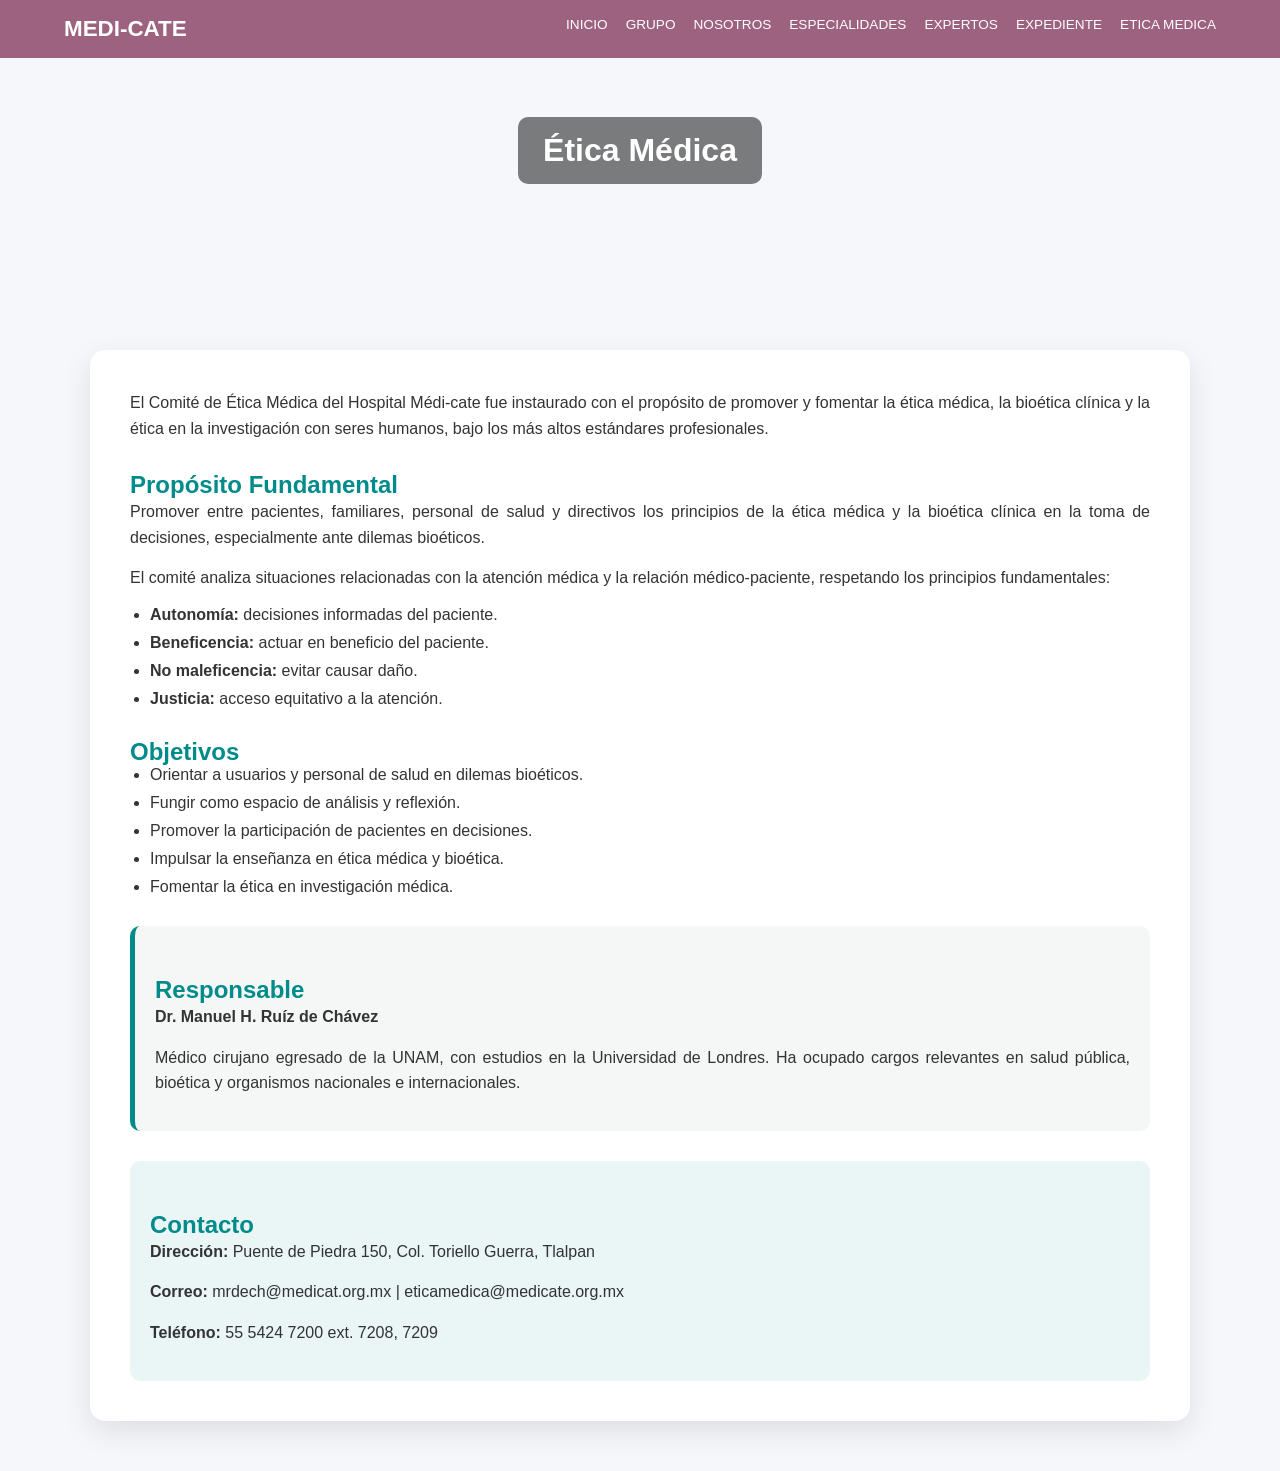
<file: hot.html>
<!DOCTYPE html>
<html lang="es">
<head>
<meta charset="UTF-8">
   <link rel="stylesheet" href="ris.css">
<title>Comité de Ética Médica</title>

<style>
body{
    margin:0;
    font-family:'Segoe UI', sans-serif;
    background:#f5f7fa;
    color:#333;
}

/* ===== IMAGEN SUPERIOR ===== */
.header-img{
    width:100%;
    height:300px;
    background:url("https://images.unsplash.com/photo-1586773860418-d37222d8fce3") center/cover;
    display:flex;
    align-items:center;
    justify-content:center;
    color:white;
    text-align:center;
}

.header-img h1{
    background:rgba(0,0,0,0.5);
    padding:15px 25px;
    border-radius:10px;
}

/* ===== CONTENIDO ===== */
.container{
    max-width:1100px;
    margin:50px auto;
    background:white;
    padding:40px;
    border-radius:15px;
    box-shadow:0 10px 30px rgba(0,0,0,0.1);
}

/* TITULOS */
h2{
    color:#008b8b;
    margin-top:30px;
}

/* TEXTO */
p{
    line-height:1.6;
    margin-bottom:15px;
    text-align:justify;
}

/* LISTA */
ul{
    padding-left:20px;
}

li{
    margin-bottom:10px;
}

/* TARJETA RESPONSABLE */
.card{
    margin-top:30px;
    padding:20px;
    border-left:5px solid #008b8b;
    background:#f4f7f6;
    border-radius:10px;
}

/* CONTACTO */
.contacto{
    margin-top:30px;
    background:#eaf5f5;
    padding:20px;
    border-radius:10px;
}

/* RESPONSIVE */
@media (max-width:768px){
    .container{
        padding:20px;
    }

    .header-img{
        height:200px;
    }
}
    
</style>

</head>

<body>

    <!-- ================= NAVBAR ================= -->
<nav class="navbar">
    <div class="logo">MEDI-CATE</div>
    <ul class="nav-links">
        <li><a href=index.html>Inicio</a></li>
        <li><a href=dog.html>Grupo</a></li>
        <li><a href="#nosotros">Nosotros</a></li>
        <li><a href="#especialidades">Especialidades</a></li>
        <li><a href="#doctores">Expertos</a></li>
        <li><a href="#archivo-clinico">Expediente</a></li>
        <li><a href=hot.html>Etica Medica</a></li>
    </ul>
</nav>
    
<!-- ===== IMAGEN PRINCIPAL ===== -->
<div class="header-img">
    <h1> Ética Médica</h1>
</div>

<!-- ===== CONTENIDO ===== -->
<div class="container">

    <p>
    El Comité de Ética Médica del Hospital Médi-cate fue instaurado con el propósito de promover 
    y fomentar la ética médica, la bioética clínica y la ética en la investigación con seres humanos, 
    bajo los más altos estándares profesionales.
    </p>

    <h2>Propósito Fundamental</h2>
    <p>
    Promover entre pacientes, familiares, personal de salud y directivos los principios de la ética médica 
    y la bioética clínica en la toma de decisiones, especialmente ante dilemas bioéticos.
    </p>

    <p>
    El comité analiza situaciones relacionadas con la atención médica y la relación médico-paciente, 
    respetando los principios fundamentales:
    </p>

    <ul>
        <li><strong>Autonomía:</strong> decisiones informadas del paciente.</li>
        <li><strong>Beneficencia:</strong> actuar en beneficio del paciente.</li>
        <li><strong>No maleficencia:</strong> evitar causar daño.</li>
        <li><strong>Justicia:</strong> acceso equitativo a la atención.</li>
    </ul>

    <h2>Objetivos</h2>
    <ul>
        <li>Orientar a usuarios y personal de salud en dilemas bioéticos.</li>
        <li>Fungir como espacio de análisis y reflexión.</li>
        <li>Promover la participación de pacientes en decisiones.</li>
        <li>Impulsar la enseñanza en ética médica y bioética.</li>
        <li>Fomentar la ética en investigación médica.</li>
    </ul>

    <!-- RESPONSABLE -->
    <div class="card">
        <h2>Responsable</h2>
        <p><strong>Dr. Manuel H. Ruíz de Chávez</strong></p>
        <p>
        Médico cirujano egresado de la UNAM, con estudios en la Universidad de Londres. 
        Ha ocupado cargos relevantes en salud pública, bioética y organismos nacionales e internacionales.
        </p>
    </div>

    <!-- CONTACTO -->
    <div class="contacto">
        <h2>Contacto</h2>
        <p><strong>Dirección:</strong> Puente de Piedra 150, Col. Toriello Guerra, Tlalpan</p>
        <p><strong>Correo:</strong> mrdech@medicat.org.mx | eticamedica@medicate.org.mx</p>
        <p><strong>Teléfono:</strong> 55 5424 7200 ext. 7208, 7209</p>
    </div>

</div>

</body>
</html>
</file>
<file: ris.css>
/* ASEGURADORAS */
.insurance-section {
    background: #f8f9fb;
    padding: 60px 20px;
    text-align: center;
}

.insurance-section h2 {
    margin-bottom: 30px;
    font-size: 28px;
}

.insurance-columns {
    display: grid;
    grid-template-columns: repeat(auto-fit, minmax(180px, 1fr));
    gap: 20px;
    max-width: 1000px;
    margin: auto;
    text-align: left;
}

.insurance-columns ul {
    list-style: none;
    padding: 0;
}

.insurance-columns li {
    margin: 6px 0;
    color: #555;
}

/* LOGOS */
.insurance-logos {
    margin-top: 40px;
    display: grid;
    grid-template-columns: repeat(auto-fit, minmax(120px, 1fr));
    gap: 25px;
    align-items: center;
    max-width: 900px;
    margin-left: auto;
    margin-right: auto;
}

.insurance-logos img {
    width: 100%;
    max-height: 60px;
    object-fit: contain;
    filter: grayscale(100%);
    transition: 0.3s;
}

.insurance-logos img:hover {
    filter: grayscale(0%);
    transform: scale(1.05);
}














/* =========================
   VARIABLES
========================= */
:root {
    --dark-bg: #9d627f;
    --teal-main: #9d627f;
    --soft-gray: #ffffff;
    --white: #f2ecec;
    --text-dark: #d53535;
    --transition: all 0.4s cubic-bezier(0.165, 0.84, 0.44, 1);
}

/* =========================
   RESET
========================= */
* {
    margin: 0;
    padding: 0;
    box-sizing: border-box;
    font-family: 'Segoe UI', sans-serif;
}

body {
    background: linear-gradient(rgba(16, 16, 16, 0.4), rgba(0,0,0,0.4)),
                url("https://images.unsplash.com/photo-1586773860418-d37222d8fce3") center/cover fixed;
    color: var(--text-dark);
    overflow-x: hidden;
}

/* =========================
   NAVBAR
========================= */
.navbar {
    display: flex;
    justify-content: space-between;
    align-items: center;
    padding: 15px 5%;
    background: #9d627f;
    position: fixed;
    width: 100%;
    top: 0;
    z-index: 1000;
    backdrop-filter: blur(10px);
}

.logo {
    color: white;
    font-weight: bold;
    font-size: 1.4rem;
}

.nav-links {
    display: flex;
    list-style: none;
    gap: 18px;
}

.nav-links a {
    color: white;
    text-decoration: none;
    font-size: 0.85rem;
    text-transform: uppercase;
}

.btn-cita {
    background: var(--teal-main);
    padding: 8px 14px;
    border-radius: 6px;
}

/* =========================
   HERO
========================= */
.hero {
    min-height: 100vh;
    padding-top: 120px;
    text-align: center;
    color: white;
    display: flex;
    flex-direction: column;
    align-items: center;
}

.hero h1 {
    font-size: 2.8rem;
    max-width: 900px;
}

.hero p {
    margin-top: 10px;
    opacity: 0.9;
}

.btn-primary {
    margin-top: 20px;
    padding: 12px 25px;
    background: var(--teal-main);
    border: none;
    color: white;
    border-radius: 8px;
    cursor: pointer;
}

/* =========================
   CARRUSEL
========================= */
.carousel-container {
    width: 100%;
    overflow: hidden;
    margin-top: 40px;
}

.carousel-track {
    display: flex;
    gap: 20px;
    animation: scroll 20s linear infinite;
}

.card-xray {
    width: 195px;
    height: 218px;
    border-radius: 109px;
    overflow: hidden;
    flex-shrink: 0;
    box-shadow: 0 10px 24px rgba(35, 34, 34, 0.3);
}

.card-xray img {
    width: 101%;
    height: 100%;
    object-fit: cover;
}

@keyframes scroll {
    0% { transform: translateX(0); }
    100% { transform: translateX(-50%); }
}

/* =========================
   NOSOTROS
========================= */
.info-section {
    padding: 80px 10%;
    background: white;
}

.section-title {
    text-align: center;
    margin-bottom: 30px;
}

.cards-grid {
    display: grid;
    grid-template-columns: repeat(auto-fit, minmax(250px, 1fr));
    gap: 20px;
}

.info-card {
    background: var(--soft-gray);
    padding: 30px;
    border-radius: 15px;
    transition: var(--transition);
}

.info-card:hover {
    transform: translateY(-10px);
    background: white;
    box-shadow: 0 10px 30px rgba(0,0,0,0.1);
}

/* =========================
   ESPECIALIDADES
========================= */
.specialties {
    padding: 80px 10%;
    background: #eaf5f5;
    text-align: center;
}

.specialties-container {
    display: flex;
    justify-content: space-between;
    margin-top: 40px;
}

.spec-list {
    width: 40%;
}

.spec-card {
    background: white;
    padding: 15px;
    margin-bottom: 10px;
    border-radius: 10px;
    cursor: pointer;
    transition: var(--transition);
}

.spec-card:hover {
    background: var(--teal-main);
    color: white;
}

.spec-display {
    width: 55%;
}

.spec-display img {
    width: 100%;
    border-radius: 15px;
}

/* =========================
   DOCTORES (PRO)
========================= */
.doctors-section {
    padding: 80px 10%;
    background: white;
}

.doctors-grid {
    display: grid;
    grid-template-columns: repeat(auto-fit, minmax(250px, 1fr));
    gap: 25px;
}

.doctor-card {
    position: relative;
    border-radius: 20px;
    overflow: hidden;
    transition: var(--transition);
}

.doc-img img {
    width: 100%;
    height: 350px;
    object-fit: cover;
    transition: var(--transition);
}

.doc-info {
    padding: 20px;
    background: var(--dark-bg);
    color: white;
    transition: var(--transition);
}

/* OVERLAY */
.doctor-card::after {
    content: "Ver perfil completo";
    position: absolute;
    top: 0;
    left: 0;
    width: 100%;
    height: 100%;

    display: flex;
    align-items: center;
    justify-content: center;

    background: rgba(81, 141, 141, 0.6);
    color: white;

    opacity: 0;
    transition: 0.4s ease;
    backdrop-filter: blur(6px);
}

/* HOVER */
.doctor-card:hover {
    transform: scale(1.05);
}

.doctor-card:hover .doc-img img {
    filter: brightness(0.6);
}

.doctor-card:hover .doc-info {
    opacity: 0.3;
}

.doctor-card:hover::after {
    opacity: 1;
}

/* =========================
   FORMULARIO
========================= */
.medical-section {
    padding: 80px 10%;
    background: #f2f2f2;
}

.medical-card {
    background: white;
    padding: 20px;
    border-radius: 15px;
}

.grid-2 {
    display: grid;
    grid-template-columns: 1fr 1fr;
    gap: 15px;
    margin-bottom: 15px;
}

input, select, textarea {
    width: 100%;
    padding: 10px;
    border-radius: 51px;
    border: 1px solid #dc1e1e;
}

/* =========================
   FOOTER
========================= */
.main-footer {
    background: var(--dark-bg);
    color: #363232;
    padding: 2px 8%;
}

/* =========================
   WHATSAPP
========================= */
.whatsapp-float {
    position: fixed;
    bottom: 22px;
    right: 20px;
    background: #02ff60;
    color: white;
    font-size: 26px;
    padding: 16px;
    border-radius: 50%;
}

/* =========================
   RESPONSIVE
========================= */
@media (max-width: 767px) {
    .specialties-container {
        flex-direction: column;
    }

    .spec-list,
    .spec-display {
        width: 100%;
    }

    .grid-2 {
        grid-template-columns: 1fr;
    }

    .hero h1 {
        font-size: 2rem;
    }
}
/* ANIMACIONES */
.fade-up {
    opacity: 0;
    transform: translateY(49px);
    transition: all 30.5s ease;
}

.fade-up.visible {
    opacity: 1;
    transform: translateY(0);
}

.hero h1 {
    animation: fadeIn 1.2s ease forwards;
}

.hero p {
    animation: fadeIn 2s ease forwards;
}

@keyframes fadeIn {
    from { opacity: 0; transform: translateY(20px);}
    to { opacity: 2; transform: translateY(0);}
}

.btn-primary:hover,
.btn-cta:hover {
    transform: scale(1.05);
    box-shadow: 0 10px 25px rgba(234, 36, 36, 0.3);
}



.carousel-container {
    margin-bottom: 35px; /* separa el carrusel del hero */
}

.hero {
    padding-top: 58px;
    margin-top: 17px;
}

.reverse .carousel-track {
    animation-direction: reverse;
}


.doc-img a {
    display: block;
    position: relative;
    z-index: 2;
}

.doc-img img {
    pointer-events: auto;
}





/* ARCHIVO CLÍNICO */
.file-section {
    padding: 60px 20px;
    background: #eef3f8;
    text-align: center;
}

.file-card {
    max-width: 900px;
    margin: 30px auto;
    background: white;
    border-radius: 12px;
    padding: 30px;
    box-shadow: 0 10px 25px rgba(0,0,0,0.1);
    text-align: left;
}

/* ESTILO TIPO EXPEDIENTE */
.file-header {
    border-bottom: 2px solid #ddd;
    margin-bottom: 20px;
    padding-bottom: 10px;
}

.file-header h3 {
    margin: 0;
}

.file-grid {
    display: grid;
    grid-template-columns: repeat(2, 1fr);
    gap: 15px;
}

.file-block {
    margin-top: 20px;
}

.file-block h4 {
    margin-bottom: 10px;
    color: #2c3e50;
}

/* IMPRESIÓN */
@media print {
    body * {
        visibility: hidden;
    }
    #file-output, #file-output * {
        visibility: visible;
    }
    #file-output {
        position: absolute;
        top: 0;
        left: 0;
        width: 100%;
    }
}


.doctors-grid {
    display: grid;
    grid-template-columns: repeat(3, 1fr); /* 3 por fila */
    gap: 25px;
    max-width: 1100px;
    margin: 0 auto;
}

@media (max-width: 900px) {
    .doctors-grid {
        grid-template-columns: repeat(2, 1fr);
    }
}

@media (max-width: 500px) {
    .doctors-grid {
        grid-template-columns: 1fr;
    }
}


.doctors-section h2 {
    text-align: center;
}



.carousel-track {
    display: flex;
    gap: 20px;
    width: max-content;
    animation: scroll 25s linear infinite;
}
@keyframes scroll {
    0% {
        transform: translateX(0);
    }
    100% {
        transform: translateX(-50%);
    }
}
</file>
